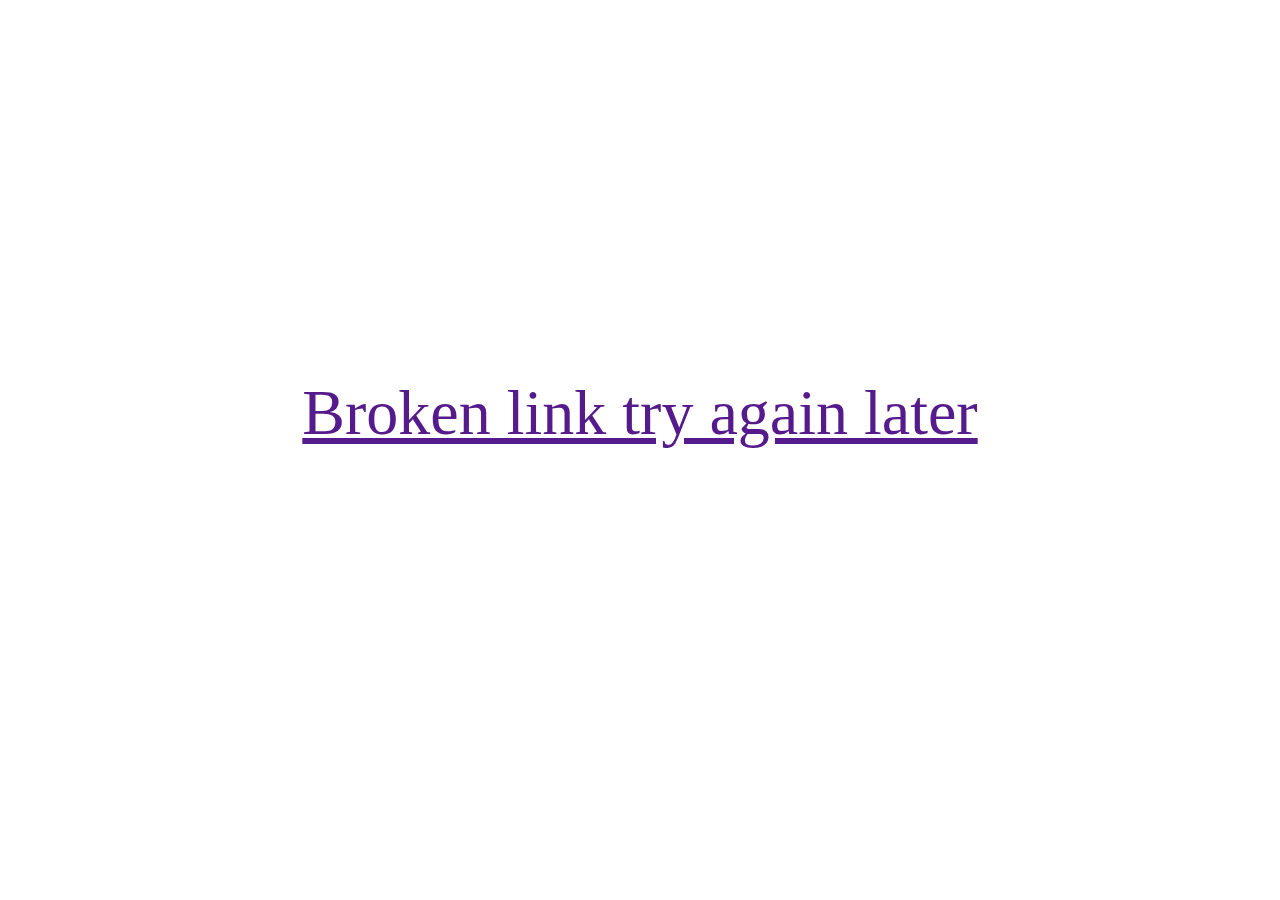
<file: act/loading.html>
<!DOCTYPE html>
<html lang="en">
<head>
    <meta charset="UTF-8">
    <meta name="viewport" content="width=device-width, initial-scale=1.0">
    <title>Error</title>
    <style>
        a{
            font-size: 5vw;
        }
    </style>
</head>
<body style="display: flex;flex-direction: column;justify-content: center;align-items: center;height: 90vh;">
    <a href="">Broken link try again later</a>
</body>
</html>
</file>
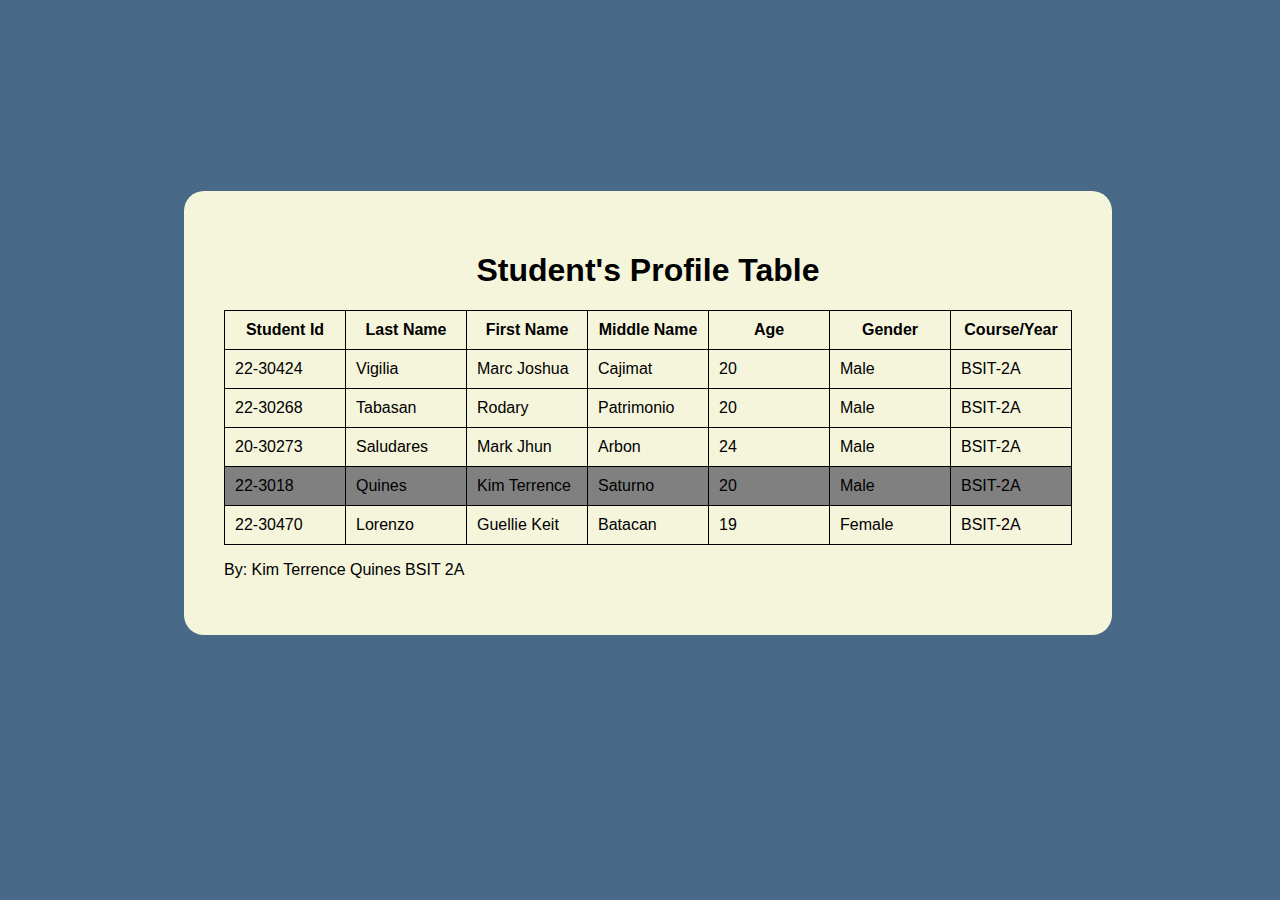
<file: act/table.html>
<!DOCTYPE html>
<html>
<head>
    <!----------Akin to wag nyo gayahin hmmppp!------------->
    <!----------By: Kim Terrence Qiunes BSIT 2A------------->
    <title>KimTerrece | Table</title>
    <style>
        body{
            height: 90vh;
            width: 100%;
            display: flex;
            flex-direction: column;
            align-items: center;
            justify-content: center;
            background-color: #496989;
            font-family: 'Gill Sans', 'Gill Sans MT', Calibri, 'Trebuchet MS', sans-serif;
        }
        .container{
            background-color: beige;
            padding: 40px;
            border-radius: 20px;
        }
        h1{
            text-align: center;
        }

        table, tr, th, td {
            border: 1px solid black;
            border-collapse: collapse;
            padding: 10px;
        }

        th{
            width: 100px;
        }

        td:hover{
            background-color: #496989;
            color: white;
            transition: 1s;
        }

        th:hover{
            color: red;
            transition: 1s;
        }

        #me {
            background-color: gray;
        }
    </style>
</head>
<body>
    <div class="container">
    <h1>Student's Profile Table</h1>
    <table>
        <tr>
            <th>Student Id</th>
            <th>Last Name</th>
            <th>First Name</th>
            <th>Middle Name</th>
            <th>Age</th>
            <th>Gender</th>
            <th>Course/Year</th>
        </tr>
        <tr>
            <td>22-30424</td>
            <td>Vigilia</td>
            <td>Marc Joshua</td>
            <td>Cajimat</td>
            <td>20</td>
            <td>Male</td>
            <td>BSIT-2A</td>
        </tr>
        <tr>
            <td>22-30268</td>
            <td>Tabasan</td>
            <td>Rodary</td>
            <td>Patrimonio</td>
            <td>20</td>
            <td>Male</td>
            <td>BSIT-2A</td>
        </tr>
        <tr>
            <td>20-30273</td>
            <td>Saludares</td>
            <td>Mark Jhun</td>
            <td>Arbon</td>
            <td>24</td>
            <td>Male</td>
            <td>BSIT-2A</td>
        </tr>
        <tr id="me">
            <td>22-3018</td>
            <td>Quines</td>
            <td>Kim Terrence</td>
            <td>Saturno</td>
            <td>20</td>
            <td>Male</td>
            <td>BSIT-2A</td>
        </tr>
        <tr>
            <td>22-30470</td>
            <td>Lorenzo</td>
            <td>Guellie Keit</td>
            <td>Batacan</td>
            <td>19</td>
            <td>Female</td>
            <td>BSIT-2A</td>
        </tr>
    </table>
    <p>By: Kim Terrence Quines BSIT 2A</p>
</div>
</body>
</html>
</file>
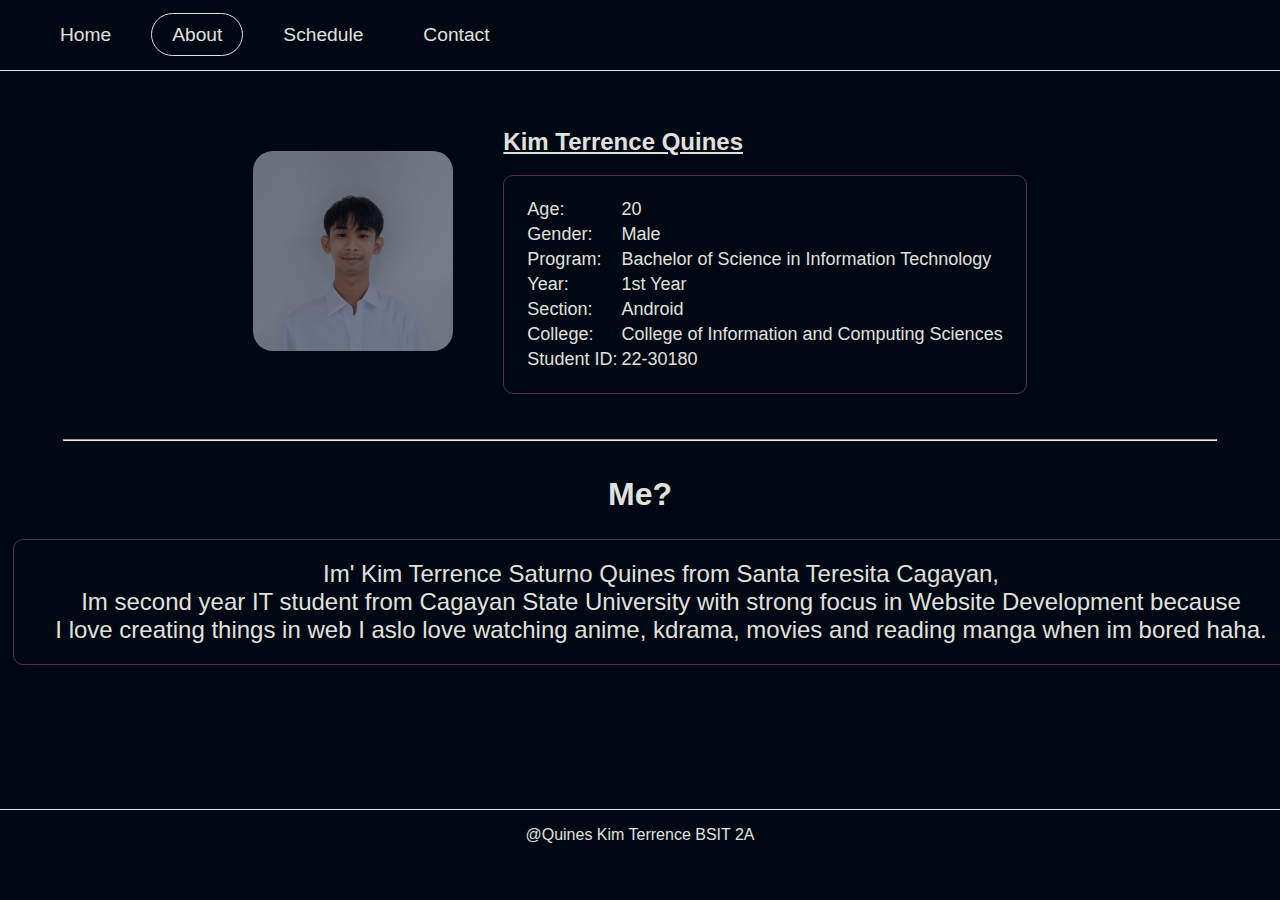
<file: act/PP/about.html>
<!DOCTYPE html>
<html>
<head>
    <title>Student Profile | About</title>
    <style>
        *{
            border: 1px so lid;
        }
        body{
            background: #000814;
            height: 100vh;
            padding: 0;
            margin: 0;
            font-family: 'Gill Sans', 'Gill Sans MT', Calibri, 'Trebuchet MS', sans-serif;
        }
        nav{
            background-color: #000814;
            width: 100%;
            height: 70px;
            display: flex;
            font-size: larger;
            border-bottom: 1px solid #e0e1dd;
        }
        nav ul{
            display: flex;
            gap: 20px;
            list-style: none;
            align-items: center;
            justify-content: right;
        }
        nav ul li a{
           text-decoration: none;
           color: #e0e1dd;
        }
        nav ul li a:hover{
            color: #0d1b2a;
            height: 100%;
        }
        nav ul li a{
            padding: 10px  20px;
            transition: 0.5s;
        }
        nav ul li a:hover{
            border-radius: 30px;
            transition: 0.5s;
            background-color: #e0e1dd;
            color: #0d1b2a;
        }
       section{
        height: 40%;
        color: #e0e1dd;
        display: flex;
        align-items: center;
        justify-content: center;
        gap: 50px;
       }
       section img{
        height: 200px;
        opacity: 50%;
        border-radius: 20px;
        transition: 0.5s;
       }
       section img:hover{
        opacity: 90%;
        height: 300px;
        transition: 0.5s;
        border-radius: 50%;
       }
       article{
        height: 40%;
        color: #e0e1dd;
        text-align: center;
        display: flex;
        justify-content: center;
       }
        footer{
            border-top:1px solid #e0e1dd;
            height: 50px;
            width: 100%;
            background-color: #000814;
            text-align: center;
            color: #e0e1dd;
        }
        table{
            border: 1px solid #50324f;
            border-radius: 10px;
            padding: 20px;
            animation: bilog 1s;
        }
        article div p{
            padding: 20px;
            border: 1px solid #50324f;
            border-radius: 10px;
            width: 100%;
            animation: bilog 1s;
        }
        @keyframes bilog {
            0%{ padding: 0 }
            
        }
    </style>

</head>
<body>
    <header>
        <nav>
            <ul>
                <li><a href="home.html">Home</a></li>
                <li><a style=" border-radius: 30px; transition: 0.5s; border: 1px solid #e0e1dd;" href="about.html">About</a></li>
                <li><a href="schedule.html">Schedule</a></li>
                <li><a href="contact.html">Contact</a></li>
            </ul>
        </nav>
    </header>

    <section>
        <img src="pic.jpg" alt="xaxaaax">
        <div>
            <h2 style="text-decoration: underline;">Kim Terrence Quines</h2>
            <table style="font-size:large ;">
                <tr>
                    <td>Age: </td>
                    <td>20</td>
                </tr>
                <tr>
                    <td>Gender: </td>
                    <td>Male</td>
                </tr>
                <tr>
                    <td>Program: </td>
                    <td>Bachelor of Science in Information Technology</td>
                </tr>
                <tr>
                    <td>Year: </td>
                    <td>1st Year</td>
                </tr>
                <tr>
                    <td>Section: </td>
                    <td>Android</td>
                </tr>
                <tr>
                    <td>College: </td>
                    <td>College of Information and Computing Sciences</td>
                </tr>
                <tr>
                    <td>Student ID: </td>
                    <td>22-30180</td>
                </tr>
            </table>
        </div>
    </section>
<hr style="width: 90%;">
    <article>
        <div>
       <h2 style="font-size: xx-large;">Me?</h2>
       <p style="font-size: x-large;">Im' Kim Terrence Saturno Quines from Santa Teresita Cagayan, 
        <br> Im second year IT student from Cagayan State University with strong focus in Website Development because 
        <br> I love creating things in web I aslo love watching anime, kdrama, movies and reading manga when im bored haha.</p>
    </div>
    </article>

    <footer>
        <p>@Quines Kim Terrence BSIT 2A</p>
    </footer>
</body>
</html>
</file>
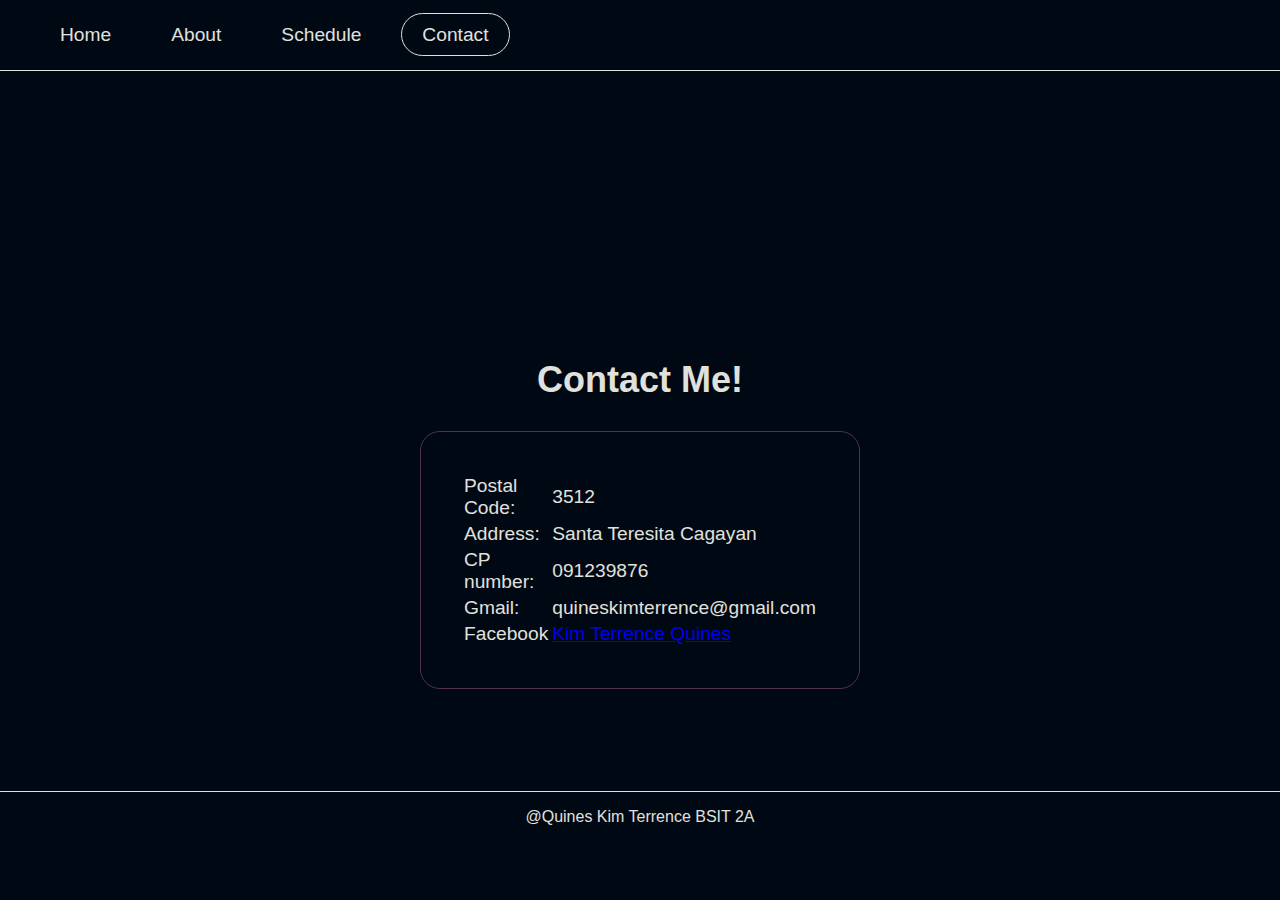
<file: act/PP/contact.html>
<!DOCTYPE html>
<html>
<head>
    <title>Student Profile | Contact</title>
    <style>
        body{
            background: #000814;
            height: 100vh;
            padding: 0;
            margin: 0;
            font-family: 'Gill Sans', 'Gill Sans MT', Calibri, 'Trebuchet MS', sans-serif;
        }
        nav{
            background-color: #000814;
            width: 100%;
            height: 70px;
            display: flex;
            font-size: larger;
            border-bottom: 1px solid #e0e1dd;
        }
        nav ul{
            display: flex;
            gap: 20px;
            list-style: none;
            align-items: center;
            justify-content: right;
        }
        nav ul li a{
           text-decoration: none;
           color: #e0e1dd;
        }
        nav ul li a:hover{
            color: #0d1b2a;
            height: 100%;
        }
        nav ul li a{
            padding: 10px  20px;
            transition: 0.5s;
        }
        nav ul li a:hover{
            border-radius: 30px;
            transition: 0.5s;
            background-color: #e0e1dd;
            color: #0d1b2a;
        }
       
        section{
            color: #e0e1dd;
            display: flex;
            justify-content: center;
            font-size: x-large;
            height: 40%;
            align-items: end;
        }
        article{
            height: 40%;
            font-size: larger;
            color: #e0e1dd;
            display: flex;
            align-items: start;
            justify-content: center;
        }
        table{
            width: 400px;
            border: 1px solid #50324f;
            padding: 40px;
            border-radius: 20px;
            animation: bilog 1s;
        }

        footer{
            border-top:1px solid #e0e1dd;
            height: 50px;
            width: 100%;
            text-align: center;
            background-color: #000814;
            color: #e0e1dd;
        }
        @keyframes bilog {
            0%{
                border-radius: 0;
                padding: 30px;
            }
            
        }
    </style>
</head>
<body>
    <header>
        <nav>
            <ul>
                <li><a href="home.html">Home</a></li>
                <li><a href="about.html">About</a></li>
                <li><a href="schedule.html">Schedule</a></li>
                <li><a style=" border-radius: 30px; transition: 0.5s; border: 1px solid #e0e1dd;" href="contact.html">Contact</a></li>
            </ul>
        </nav>
    </header>

    <section>
       <h2>Contact Me!</h2>
    </section>

    <article>
       <table>
        <tr>
            <td>Postal Code: </td>
            <td>3512</td>
        </tr>
        <tr>
            <td>Address: </td>
            <td>Santa Teresita Cagayan</td>
        </tr>
        <tr>
            <td>CP number:</td>
            <td>091239876</td>
        </tr>
        <tr>
            <td>Gmail:</td>
            <td>quineskimterrence@gmail.com</td>
        </tr>
        <tr>
            <td>Facebook</td>
            <td><a href="web.facebook.com">Kim Terrence Quines</a></td>
        </tr>
       </table>
    </article>

    <footer>
        <p>@Quines Kim Terrence BSIT 2A</p>
    </footer>
</body>
</html>
</file>
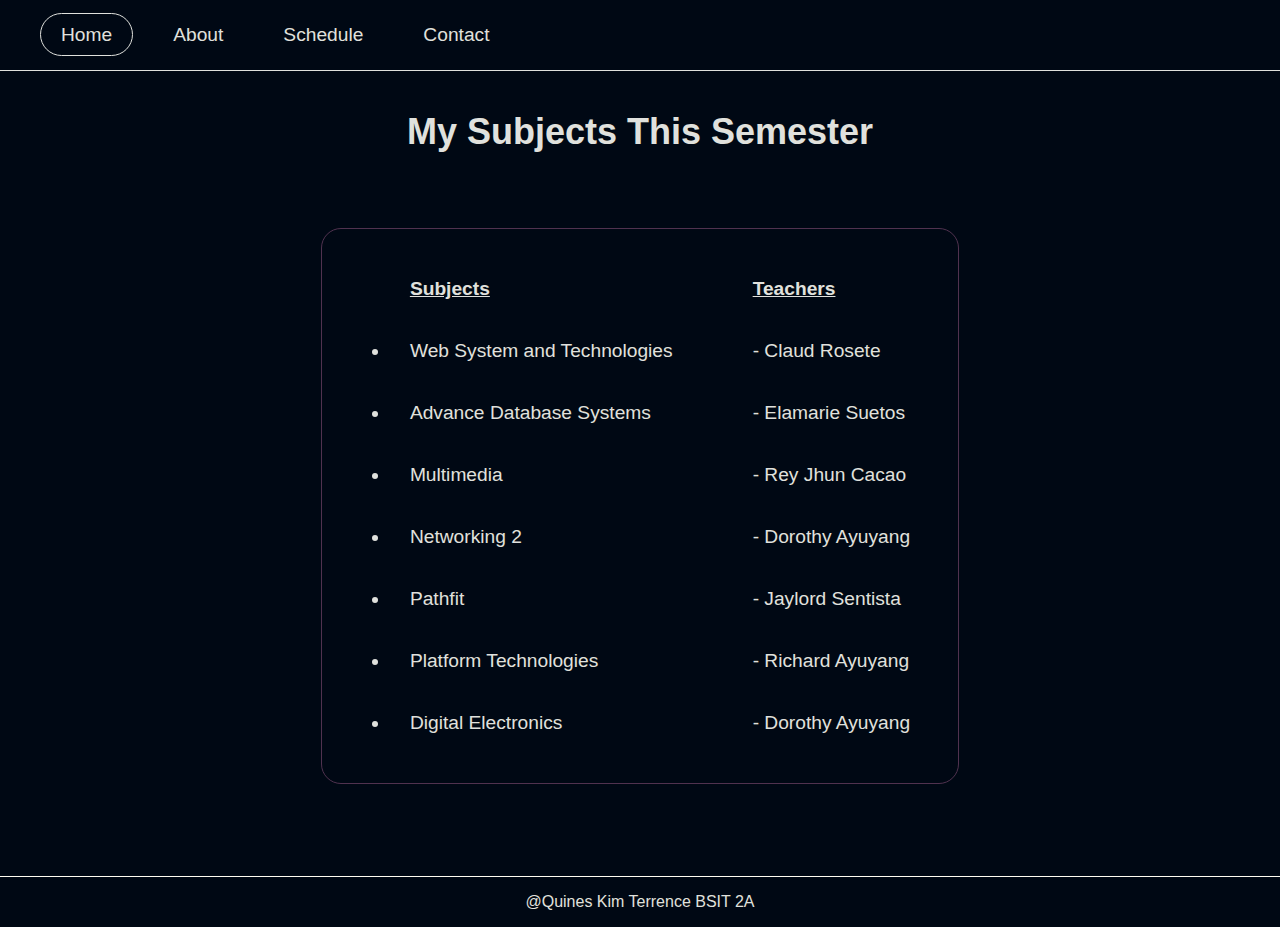
<file: act/PP/home.html>
<!DOCTYPE html>
<html>
<head>
    <title>Student Profile | Home</title>
    <style>
        body{
            background:#000814;
            height: 100vh;
            padding: 0;
            margin: 0;
            font-family: 'Gill Sans', 'Gill Sans MT', Calibri, 'Trebuchet MS', sans-serif;
        }
        nav{
            background-color: #000814;
            width: 100%;
            height: 70px;
            display: flex;
            font-size: larger;
            border-bottom: 1px solid #e0e1dd;
        }
        nav ul{
            display: flex;
            gap: 20px;
            list-style: none;
            align-items: center;
            justify-content: right;
        }
        nav ul li a{
           text-decoration: none;
           color: #e0e1dd;
        }
        nav ul li a:hover{
            color: #0d1b2a;
            height: 100%;
            border-radius: 30px;
            background-color:#e0e1dd ;
            transition: 0.5s;
        }
        nav ul li a{
            padding: 10px  20px;
            transition: 0.5s;
        }
       
        section{
            color: #e0e1dd;
            height: 5%;
            font-size: x-large;
            padding: 10px 100px;
            display: flex;
            align-items: start;
            justify-content: center;
        }
        article{
            color: #e0e1dd;
            height: 80%;
            font-size: larger;
            display: flex;
            align-items: center;
            padding: 10px 200px;
            justify-content: space-around;
        }
        article ul{
            display: flex;
            flex-direction: column;
        }
        article ul li{
            padding: 20px 20px;
            transition: 0.5s;
        }
        article ul li:hover{
           text-decoration: underline;
           border-radius: 20px;
           transition: 0.5s;
           
        }
        footer{
            border-top:1px solid #fffcf2;
            height: 50px;
            width: 100%;
            background-color: #000814;
            color: #e0e1dd;
            text-align: center;
        }
        div{
            display: flex;
            justify-content: center;
            padding: 10px;
            border: 1px solid #50324f;
            width: 70%;
            border-radius: 20px ;
            animation: bilog 1s;
        }
        @keyframes bilog {
            0%{ border-radius: 50%; }
            
        }
        .title{
            list-style: none;
            text-decoration: underline;
        }
    </style>
</head>
<body>
    <header>
        <nav>
            <ul>
                <li><a style=" border-radius: 30px; transition: 0.5s; border: 1px solid #e0e1dd;" href="home.html">Home</a></li>
                <li><a href="about.html">About</a></li>
                <li><a href="schedule.html">Schedule</a></li>
                <li><a href="contact.html">Contact</a></li>
            </ul>
        </nav>
    </header>

    <section>
        <h2>My Subjects This Semester </h2>
    </section>

    <article>
        <div>
            <ul>
                <li class="title"><b>Subjects</b></li>
                <li>Web System and Technologies</li>
                <li>Advance Database Systems </li>
                <li>Multimedia</li>
                <li>Networking 2</li>
                <li>Pathfit </li>
                <li>Platform Technologies</li>
                <li>Digital Electronics</li>
            </ul>
            <ul style="list-style: none;">
                <li class="title"><b>Teachers</b></li>
                <li>- Claud Rosete</li>
                <li>- Elamarie Suetos</li>
                <li>- Rey Jhun Cacao</li>
                <li>- Dorothy Ayuyang</li>
                <li>- Jaylord Sentista</li>
                <li>- Richard Ayuyang</li>
                <li>- Dorothy Ayuyang</li>
            </ul>
    </div>
    </article>

    <footer>
        <p>@Quines Kim Terrence BSIT 2A</p>
    </footer>
</body>
</html>
</file>
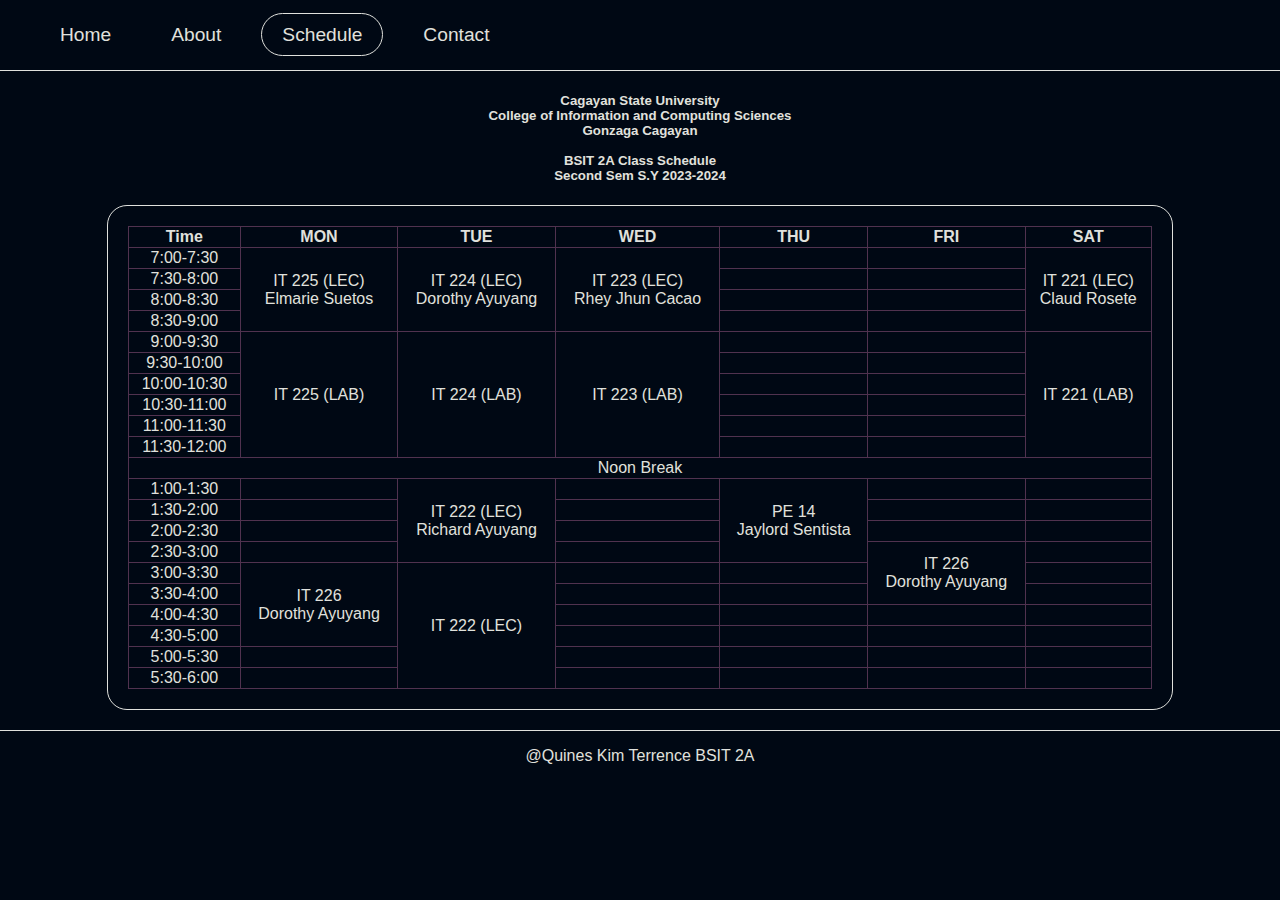
<file: act/PP/schedule.html>
<!DOCTYPE html>
<html>
<head>
    <title>Student Profile | Schedule</title>
    <style>
        body{
            background: #000814;
            height: 100vh;
            padding: 0;
            margin: 0;
            font-family: 'Gill Sans', 'Gill Sans MT', Calibri, 'Trebuchet MS', sans-serif;
        }
        nav{
            background-color: #000814;
            width: 100%;
            height: 70px;
            display: flex;
            font-size: larger;
            border-bottom: 1px solid #e0e1dd;
        }
        nav ul{
            display: flex;
            gap: 20px;
            list-style: none;
            align-items: center;
            justify-content: right;
        }
        nav ul li a{
           text-decoration: none;
           color: #e0e1dd;
        }
        nav ul li a:hover{
            color: #0d1b2a;
            height: 100%;
        }
        nav ul li a{
            padding: 10px  20px;
            transition: 0.5s;
        }
        nav ul li a:hover{
            border-radius: 30px;
            transition: 0.5s;
            background-color: #e0e1dd;
            color: #0d1b2a;
        }
       section{
        color: #e0e1dd;
        display: flex;
        justify-content: center;
        text-align: center;
       }
       
       article{
        display: flex;
        align-items: center;
        justify-content: center;
       }
       article div {
        display: flex;
        justify-content: center;
        width: 80%;
        padding: 20px;
        border: 1px solid #e0e1dd;
        margin-bottom: 20px;
        border-radius: 20px;
       }
       table{
        background-color: #000814;
        width: 100%;
        text-align: center;
       }
       table, tr, td, th  {
        border: 1px solid #50324f;
        border-collapse: collapse;
        color: #e0e1dd;
        animation: bilog 1s;
       }
        footer{
            border-top:1px solid #e0e1dd;
            height: 50px;
            width: 100%;
            background-color: #000814;
            text-align: center;
            color: #e0e1dd;
        }
        @keyframes bilog {
            0%{
            border: 1px dashed #e0e1dd;
            color: #e0e1dd;
        }
        }
    </style>

</head>
<body>
    <header>
        <nav>
            <ul>
                <li><a href="home.html">Home</a></li>
                <li><a href="about.html">About</a></li>
                <li><a style=" border-radius: 30px; transition: 0.5s; border: 1px solid #e0e1dd;" href="schedule.html">Schedule</a></li>
                <li><a href="contact.html">Contact</a></li>
            </ul>
        </nav>
    </header>

    <section>
     <h5>Cagayan State University 
        <br>College of Information and Computing Sciences
        <br>Gonzaga Cagayan
        <br><br>
        BSIT 2A Class Schedule
        <br>Second Sem S.Y 2023-2024
     </h5>
    </section>

    <article>
        <div>
      <table style="color: #e0e1dd;">
        <tr>
            <th>Time</th>
            <th>MON</th>
            <th>TUE</th>
            <th>WED</th>
            <th>THU</th>
            <th>FRI</th>
            <th>SAT</th>
        </tr>
        <tr>
            <td>7:00-7:30</td>
            <td rowspan="4">IT 225 (LEC) <br>Elmarie Suetos</td>
            <td rowspan="4">IT 224 (LEC) <br> Dorothy Ayuyang</td>
            <td rowspan="4">IT 223 (LEC) <br>Rhey Jhun Cacao</td>
            <td></td>
            <td></td>
            <td rowspan="4">IT 221 (LEC) <br>Claud Rosete</td>
        </tr>
        <tr>
            <td>7:30-8:00</td>
            <td></td>
            <td></td>
        </tr>
        <tr>
            <td>8:00-8:30</td>
            <td></td>
            <td></td>
        </tr>
        <tr>
            <td>8:30-9:00</td>
            <td></td>
            <td></td>
        </tr>
        <tr>
            <td>9:00-9:30</td>
            <td rowspan="6">IT 225 (LAB)</td>
            <td rowspan="6">IT 224 (LAB)</td>
            <td rowspan="6">IT 223 (LAB)</td>
            <td></td>
            <td></td>
            <td rowspan="6">IT 221 (LAB)</td>
        </tr>
        <tr>
            <td>9:30-10:00</td>
            <td></td>
            <td></td>
        </tr>
        <tr>
            <td>10:00-10:30</td>
            <td></td>
            <td></td>
        </tr>
        <tr>
            <td>10:30-11:00</td>
            <td></td>
            <td></td>
        </tr>
        <tr>
            <td>11:00-11:30</td>
            <td></td>
            <td></td>
        </tr>
        <tr>
            <td>11:30-12:00</td>
            <td></td>
            <td></td>
        </tr>
        <tr>
            <td colspan="7">Noon Break</td>
        </tr>
        <tr>
            <td>1:00-1:30</td>
            <td></td>
            <td rowspan="4">IT 222 (LEC) <br>Richard Ayuyang</td>
            <td></td>
            <td rowspan="4">PE 14 <br>Jaylord Sentista</td>
            <td></td>
            <td></td>
        </tr>
        <tr>
            <td>1:30-2:00</td>
            <td></td>
            <td></td>
            <td></td>
            <td></td>
        </tr>
        <tr>
            <td>2:00-2:30</td>
            <td></td>
            <td></td>
            <td></td>
            <td></td>
        </tr>
        <tr>
            <td>2:30-3:00</td>
            <td></td>
            <td></td>
            <td rowspan="3">IT 226 <br>Dorothy Ayuyang</td>
            <td></td>
        </tr>
        <tr>
            <td>3:00-3:30</td>
            <td rowspan="4">IT 226 <br>Dorothy Ayuyang</td>
            <td rowspan="6">IT 222 (LEC)</td>
            <td></td>
            <td></td>
            <td></td>
        </tr>
        <tr>
            <td>3:30-4:00</td>
            <td></td>
            <td></td>
            <td></td>
        </tr>
        <tr>
            <td>4:00-4:30</td>
            <td></td>
            <td></td>
            <td></td>
            <td></td>
        </tr>
        <tr>
            <td>4:30-5:00</td>
            <td></td>
            <td></td>
            <td></td>
            <td></td>
        </tr>
        <tr>
            <td>5:00-5:30</td>
            <td></td>
            <td></td>
            <td></td>
            <td></td>
            <td></td>
        </tr>
        <tr>
            <td>5:30-6:00</td>
            <td></td>
            <td></td>
            <td></td>
            <td></td>
            <td></td>
        </tr>
      </table>
    </div>
    </article>

    <footer>
        <p>@Quines Kim Terrence BSIT 2A</p>
    </footer>
</body>
</html>
</file>
